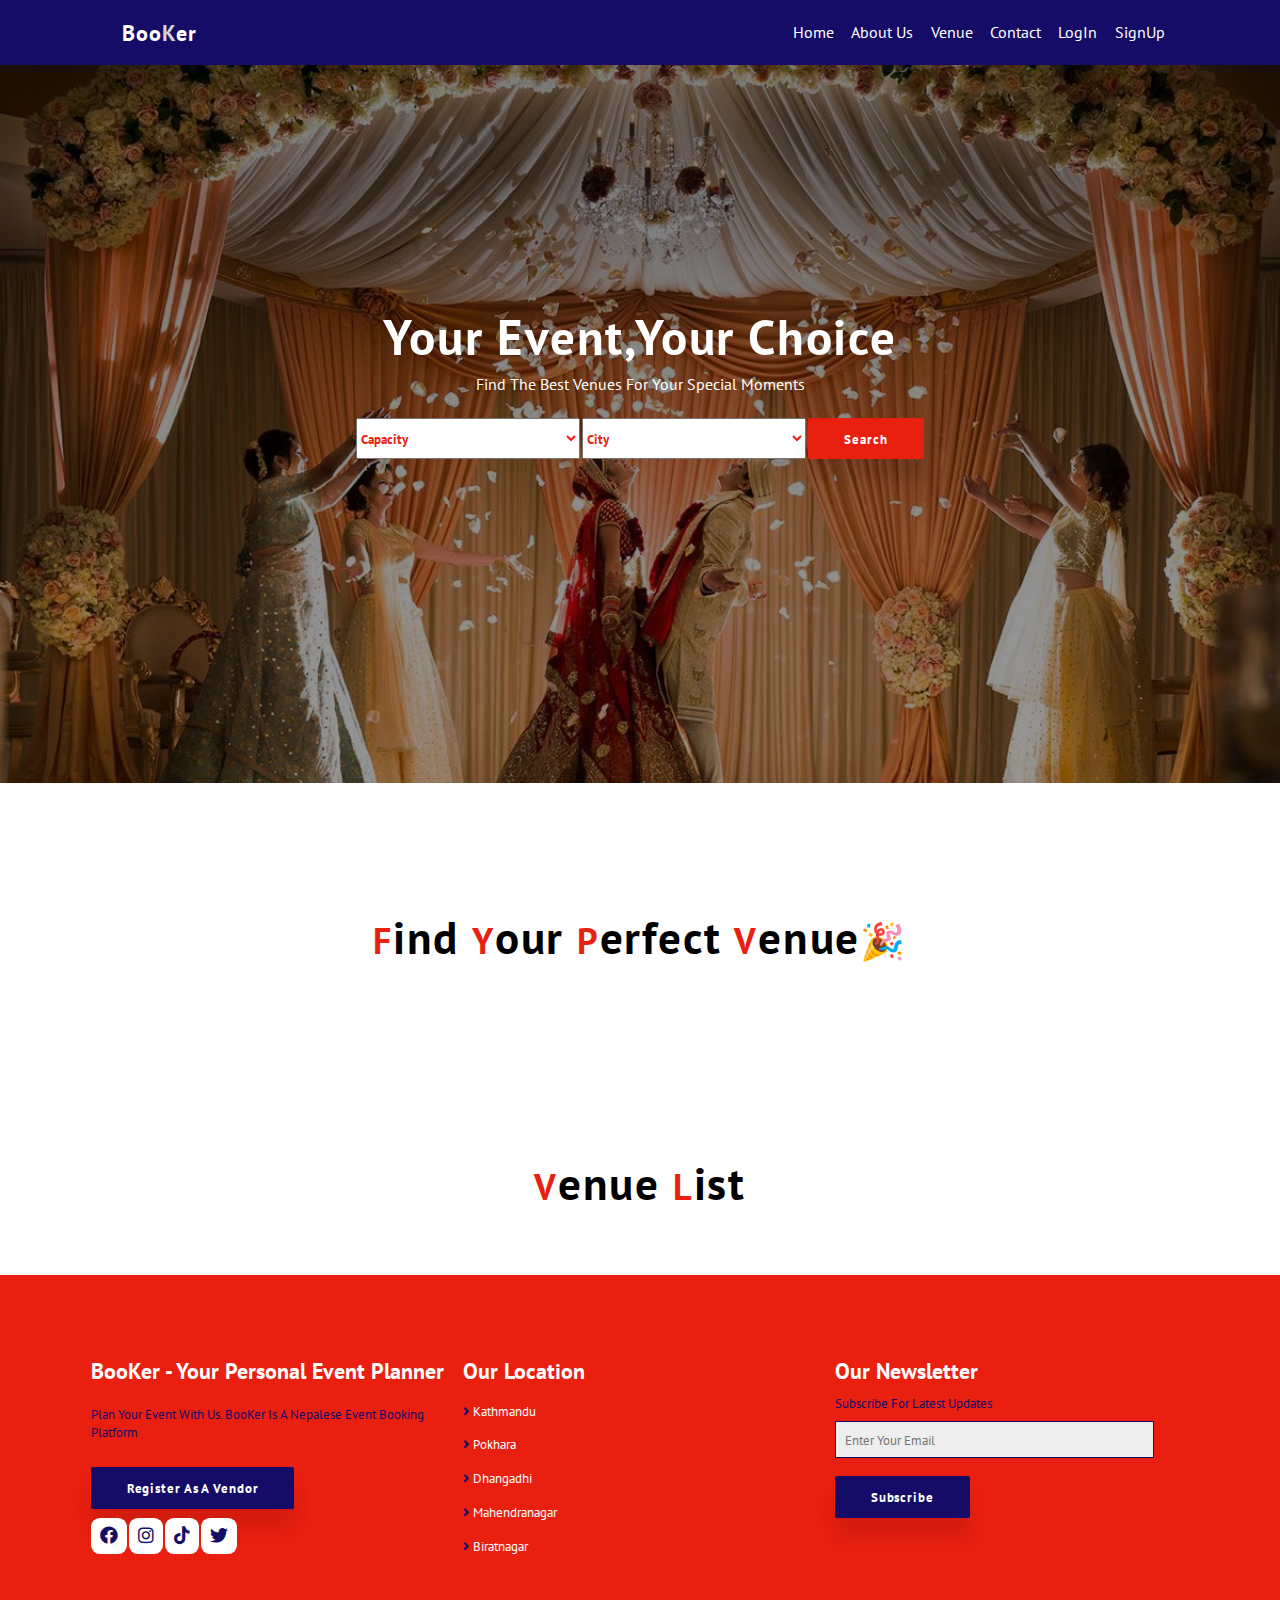
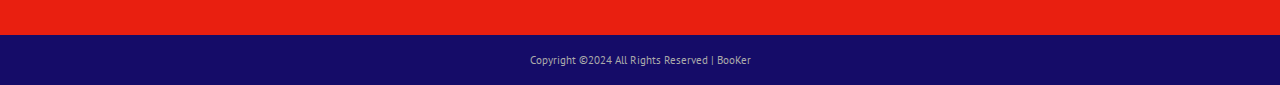
<file: index.html>
<!DOCTYPE html>
<html lang="en">

<head>
    <meta charset="UTF-8">
    <meta http-equiv="X-UA-Compatible" content="IE=edge">
    <meta name="viewport" content="width=device-width, initial-scale=1.0">
    <title>Boo---Ker</title>
    <link rel="stylesheet" href="style.css">
    <link rel="stylesheet" href="https://cdnjs.cloudflare.com/ajax/libs/font-awesome/5.15.4/css/all.min.css">
    <!-- ...Bootstrap link.... -->
    <!-- <link href="https://cdn.jsdelivr.net/npm/bootstrap@5.3.3/dist/css/bootstrap.min.css" rel="stylesheet" integrity="sha384-QWTKZyjpPEjISv5WaRU9OFeRpok6YctnYmDr5pNlyT2bRjXh0JMhjY6hW+ALEwIH" crossorigin="anonymous">
    <script src="https://cdn.jsdelivr.net/npm/bootstrap@5.3.3/dist/js/bootstrap.bundle.min.js" integrity="sha384-YvpcrYf0tY3lHB60NNkmXc5s9fDVZLESaAA55NDzOxhy9GkcIdslK1eN7N6jIeHz" crossorigin="anonymous"></script> -->
</head>

<body>
    <header class="head">
        <a href="#" class="logo">&nbsp;Boo<span>K</span>er&nbsp;</a>
        <nav class="navbar ">
            <a href="#" class="active">Home</a>
            <a href="#aboutUs">About Us</a>
            <!-- <a href="#service">Service</a> -->
            <!-- <a href="#vendor">Vendors</a> -->
            <a href="#venue">Venue</a>
            <!-- <a href="#invite">E-invites</a> -->
            <a href="#contact">Contact </a>
            <!-- <button type="button" class="btn btn-warning">Login</button> -->
            <!-- <a class="btn btn-primary" href="#" role="button">Link</a> -->

            <a href="logIn.html">LogIn</a>
            <a href="signUp.html">SignUp</a>
        </nav>
        <div id="menu-bar"><i class="fas fa-bars"></i></div>
    </header>
    <!---------------------------Home--------------------->
    <section class="home" id="home">
        <form action="#">
            <div class="search-box">
                <h1>Your Event,Your Choice</h1>
                <p>Find the best Venues for your special Moments </p>
                <select type="text" class="search-field">
            <option disabled selected>Capacity</option>
            <option value="Wedding">Wedding Venues</option>
            <option value="Birthday">Birthday Venues </option>
            <option value="Anniversary">Anniversary Venues </option>
            <option value="Engagement">Engagement Venues </option>
            <option value="Ceremonial">Ceremonial Venues </option>
        </select>
                <select type="text" class="search-field">
            <option disabled selected>City</option>
            <option value="Kathmandu">Kathmandu</option>
            <option value="Pokhara">Pokhara</option>
            <option value="Dhangadhi">Dhangadhi</option>
            <option value="Mahendranagar">Mahendranagar</option>
            <option value="Biratnagar">Biratnagar</option>
        </select>
                <button class="btn">Search</button>
            </div>
        </form>
    </section>

    <!------------------------services-------------------->
    <!-- <section class="service" id="service">
        <div class="title">
            <h1><span>S</span>ervice</h1>
        </div>
        <div class="services-row">
            <div class="services-col">
                <i class="fas fa-book-open"></i>
                <h2>invitation</h2>
                <p>Lorem ipsum dolor sit amet, at mei dolore tritani repudiandae.</p>
            </div>
            <div class="services-col">
                <i class="fas fa-camera"></i>
                <h2>Photography & Video</h2>
                <p>Lorem ipsum dolor sit amet, at mei dolore tritani repudiandae.</p>
            </div>
            <div class="services-col">
                <i class="fas fa-brush"></i>
                <h2>Beauty & Makeup</h2>
                <p>Lorem ipsum dolor sit amet, at mei dolore tritani repudiandae.</p>
            </div>
            <div class="services-col">
                <i class="fab fa-pagelines"></i>
                <h2>Wedding flowers</h2>
                <p>Lorem ipsum dolor sit amet, at mei dolore tritani repudiandae.</p>
            </div>
            <div class="services-col">
                <i class="fas fa-birthday-cake"></i>
                <h2>wedding cake</h2>
                <p>Lorem ipsum dolor sit amet, at mei dolore tritani repudiandae.</p>
            </div>
            <div class="services-col">
                <i class="fas fa-music"></i>
                <h2>music band</h2>
                <p>Lorem ipsum dolor sit amet, at mei dolore tritani repudiandae.</p>
            </div>
            <div class="services-col">
                <i class="fas fa-utensils"></i>
                <h2>Catering</h2>
                <p>Lorem ipsum dolor sit amet, at mei dolore tritani repudiandae.</p>
            </div>
            <div class="services-col">
                <i class="fas fa-ring"></i>
                <h2>Jewellery</h2>
                <p>Lorem ipsum dolor sit amet, at mei dolore tritani repudiandae.</p>
            </div>
        </div> -->
    </section>
    <!-----------------------------vendor------------------->
    <!-- <section class="vendor" id="vendor">
        <div class="title">
            <h1><span>F</span>ind <span>Y</span>our <span>P</span>erfect <span>V</span>enue<span>🎉 </h1>
        </div>
        <div class="vendor-list">
            <div class="vendor-row">
                <div class="rate">4.5&nbsp;<i class="fa fa-star" aria-hidden="true"></i></div>
                <img src="images/im1.jpg" alt="img">
                <h2>Balkumari Banquet</h2>
                <p> <i>@Kathmandu</i></p>  
                <h3>Rs.20,000 onwards</h3>
            </div>
            <div class="vendor-row">
                <div class="rate">4.2&nbsp;<i class="fa fa-star" aria-hidden="true"></i></div>
                <img src="images/im2.jpg" alt="img">
                <h2>The Crown Palace</h2>
                <p><i>@Pokhara</i></p>
                <h3>Rs.2.5-4 Lakh</h3>
            </div>
            <div class="vendor-row">
                <div class="rate">5.0&nbsp;<i class="fa fa-star" aria-hidden="true"></i></div>
                <img src="images/im3.jpg" alt="img">
                <h2>Wedding Junction</h2>
                <p><i>@Kathmandu</i></p>
                <h3>Rs.80,000-30,00,000</h3>
            </div>
            <div class="vendor-row">
                <div class="rate">4.1&nbsp;<i class="fa fa-star" aria-hidden="true"></i></div>
                <img src="images/im4.jpg" alt="img">
                <h2>Shelby Venues</h2>
                <p><i>@Dhangadhi</i></p>
                <h3>Rs.80,000 Onwards</h3>
            </div>
            <div class="vendor-row">
                <div class="rate">4.3&nbsp;<i class="fa fa-star" aria-hidden="true"></i></div>
                <img src="images/im5.jpg" alt="img">
                <h2>Opera Plaza</h2>
                <p><i>@Mahendranagar</i></p>
                <h3>Rs.80,000-30,00,000</h3>
            </div>
            <div class="vendor-row">
                <div class="rate">4.0&nbsp;<i class="fa fa-star" aria-hidden="true"></i></div>
                <img src="images/im6.jpg" alt="img">
                <h2>Soaltee Crown Plaza</h2>
                <p><i>@Biratnagar</i></p>
                <h3>Rs.1.8 Lakh</h3>
            </div>
        </div>
    </section> -->


    <section class="vendor" id="vendor">
        <div class="title">
            <h1><span>F</span>ind <span>Y</span>our <span>P</span>erfect <span>V</span>enue<span>🎉</span></h1>
        </div>
        <div class="vendor-list" id="vendor-list">
            <!-- Vendor rows will be dynamically inserted here -->
        </div>
    </section>


    <!----------------------------venue Section-------------->
    <section class="notes" id="notes">
        <div class="title">
            <h1><span>V</span>enue <span>L</span>ist</h1>
        </div>
        <div class="venue-list" id="venue-list">
            <!-- Venue boxes will be dynamically inserted here -->
        </div>
    </section>
    <!------------------E-invitation------------------>
    <!-- <section class="invite" id="invite">
        <div class="title">
            <h1>Card<span>Design</span></h1>
            <p>Choose the best card Design.</p>
        </div>
        <div class="invitation-row">
            <div class="invitation-box">
                <img src="card-1.jpg" alt="">
            </div>
            <div class="invitation-box">
                <img src="card-2.jpg" alt="">
            </div>
            <div class="invitation-box">
                <img src="card-3.jpg" alt="">
            </div>
            <div class="invitation-box">
                <img src="card-4.jpg" alt="">
            </div>
            <div class="invitation-box">
                <img src="card-5.jpg" alt="">
            </div>
            <div class="invitation-box">
                <img src="card-6.jpg" alt="">
            </div>
            <div class="invitation-box">
                <img src="card-7.jpg" alt="">
            </div>
            <div class="invitation-box">
                <img src="card-8.jpg" alt="">
            </div>
            <div class="invitation-box">
                <img src="card-9.jpg" alt="">
            </div>
            <div class="invitation-box">
                <img src="card-10.jpg" alt="">
            </div>
            <div class="invitation-box">
                <img src="card-11.jpg" alt="">
            </div>
            <div class="invitation-box">
                <img src="card-12.jpg" alt="">
            </div>
        </div>
    </section> -->

    <!--------------------------------------------footer section--------------------------->
    <footer id="contact">
        <div class="container">
            <div class="f-container">
                <h2>BooKer - Your Personal Event Planner</h2><br>
                <p>Plan your Event with Us. BooKer is a Nepalese Event booking platform </p>
                <div>
                    <button class="btn">Register as a Vendor</button>
                </div>
                <div class="social">
                    <i class="fab fa-facebook"></i>
                    <i class="fab fa-instagram"></i>
                    <i class="fab fa-tiktok"></i>
                    <i class="fab fa-twitter"></i>
                    <!-- <i class="fab fa-pinterest"></i> -->
                </div>
            </div>
            <div class="f-container">
                <h2>Our Location</h2>
                <a href="#"><i class="fas fa-angle-right"></i>Kathmandu</a>
                <a href="#"><i class="fas fa-angle-right"></i>Pokhara</a>
                <a href="#"><i class="fas fa-angle-right"></i>Dhangadhi</a>
                <a href="#"><i class=" fas fa-angle-right "></i>Mahendranagar</a>
                    <a href="#"><i class="fas fa-angle-right "></i>Biratnagar</a>
                </div>
                
                <div class="f-container ">
                    <h2>Our Newsletter</h2>
                    <p>Subscribe for latest updates</p>
                    <input type="text " placeholder="Enter Your Email ">
                    <button class="btn ">Subscribe</button>
                    </div>
            </div>
        </footer>
        <div class="copyright ">
            <p>Copyright ©2024 All Rights Reserved | BooKer</p>
        </div>
</body>
<script>
     let menu = document.querySelector('#menu-bar');
    let head = document.querySelector('.head .navbar');

    menu.onclick = () => {
        head.classList.toggle('active');
    };

    window.onscroll = () => {
        head.classList.remove('active');
        if (window.scrollY > 60) {
            document.querySelector('#menu-bar').classList.add('active');
        } else {
            document.querySelector('#menu-bar').classList.remove('active');
        }
    };

</script>    
<script src="script.js"> </script>
</html>
</file>
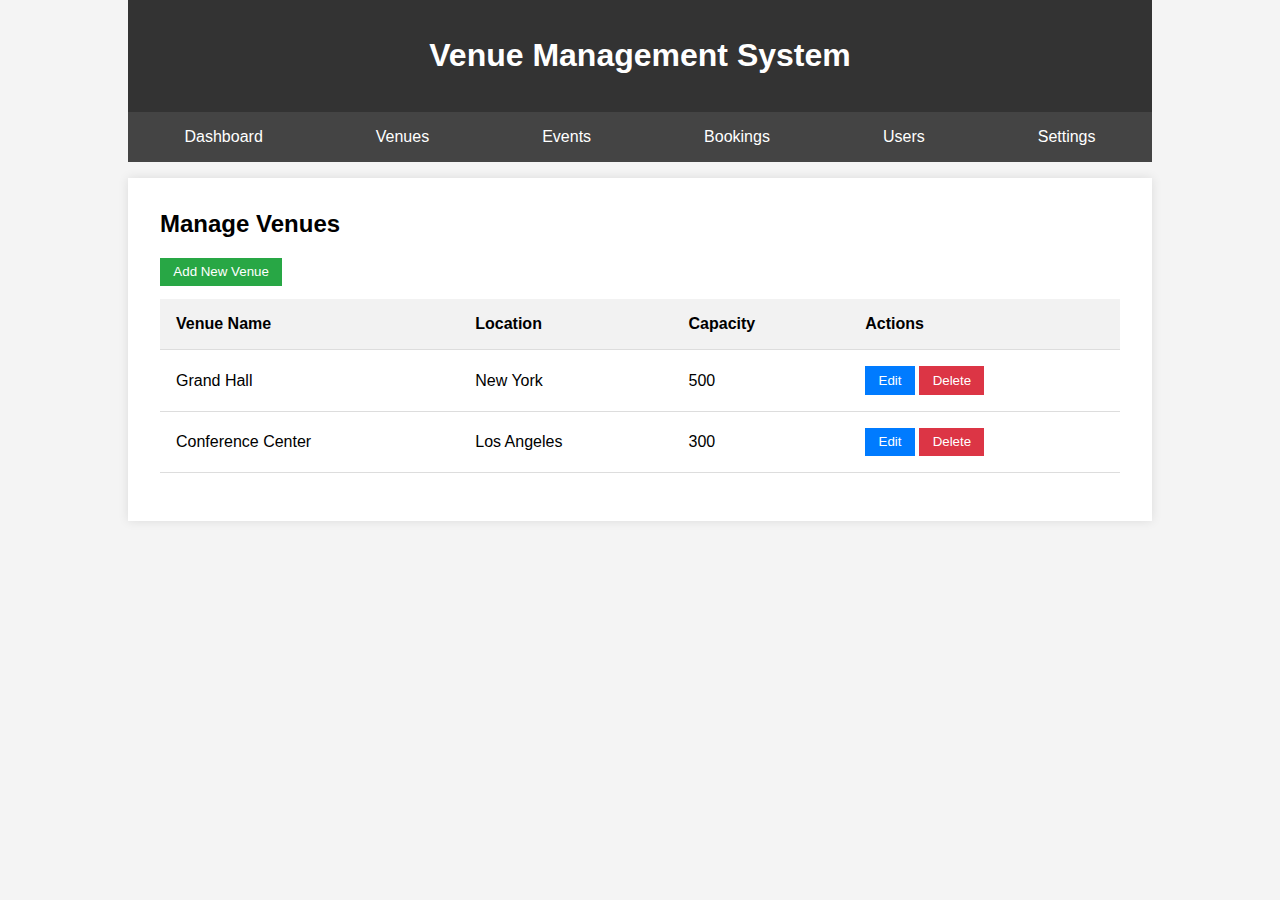
<file: VenueAdmin/venueindex.html>
<!DOCTYPE html>
<html lang="en">
<head>
    <meta charset="UTF-8">
    <meta name="viewport" content="width=device-width, initial-scale=1.0">
    <title>Venue Management</title>
    <link rel="stylesheet" href="./venuestyle.css">
</head>
<body>
    <div class="container">
        <header>
            <h1>Venue Management System</h1>
        </header>
        <nav>
            <ul>
                <li><a href="#">Dashboard</a></li>
                <li><a href="#">Venues</a></li>
                <li><a href="#">Events</a></li>
                <li><a href="#">Bookings</a></li>
                <li><a href="#">Users</a></li>
                <li><a href="#">Settings</a></li>
            </ul>
        </nav>
        <main>
            <h2>Manage Venues</h2>
            <button class="add-venue-btn">Add New Venue</button>
            <table>
                <thead>
                    <tr>
                        <th>Venue Name</th>
                        <th>Location</th>
                        <th>Capacity</th>
                        <th>Actions</th>
                    </tr>
                </thead>
                <tbody>
                    <tr>
                        <td>Grand Hall</td>
                        <td>New York</td>
                        <td>500</td>
                        <td>
                            <button class="edit-btn">Edit</button>
                            <button class="delete-btn">Delete</button>
                        </td>
                    </tr>
                    <tr>
                        <td>Conference Center</td>
                        <td>Los Angeles</td>
                        <td>300</td>
                        <td>
                            <button class="edit-btn">Edit</button>
                            <button class="delete-btn">Delete</button>
                        </td>
                    </tr>
                </tbody>
            </table>
        </main>
    </div>

    <!-- Add Venue Modal -->
    <div id="add-venue-modal" class="modal">
        <div class="modal-content">
            <span class="close-btn">&times;</span>
            <h2>Add New Venue</h2>
            <form>
                <label for="venue-name">Venue Name</label>
                <input type="text" id="venue-name" name="venue-name">
                
                <label for="location">Location</label>
                <input type="text" id="location" name="location">
                
                <label for="capacity">Capacity</label>
                <input type="number" id="capacity" name="capacity">
                
                <button type="submit">Add Venue</button>
            </form>
        </div>
    </div>
</body>
</html>
</file>
<file: style.css>
@import url('https://fonts.googleapis.com/css2?family=PT+Sans:ital@0;1&display=swap');
:root {
    --clr1: rgb(21, 12, 104);
    --clr2: rgb(233, 31, 16);
    --clr3: #fff;
    --clr4: #000;
    --clr5: lightgray;
    --clr6: yellow;
}

* {
    margin: 0;
    padding: 0;
    box-sizing: border-box;
    text-decoration: none;
    text-transform: capitalize;
    font-family: 'PT Sans', sans-serif;
    box-sizing: border-box;
}

html {
    font-size: 56%;
    overflow-x: hidden;
    scroll-behavior: smooth;
}

html::-webkit-scrollbar {
    width: 1rem;
}

html::-webkit-scrollbar-thumb {
    background: var(--clr1);
}

section {
    padding: 7rem 9%;
    margin-top: 7rem;
}

section h3 {
    font-size: 3rem;
    color: var(--clr2);
    text-transform: none;
    text-align: center;
    letter-spacing: .2rem;
}

section p {
    color: var(--clr3);
    font-size: 1.5rem;
    text-transform: capitalize;
    line-height: 2.5rem;
    justify-content: flex-start;
}

section h4 {
    margin: 0 0 1rem 30rem;
    width: 40%;
    font-size: 4rem;
    color: var(--clr3);
    text-transform: uppercase;
    text-align: center;
    align-items: center;
    letter-spacing: .2rem;
    background: var(--clr1);
}

.btn {
    margin-top: 2rem;
    padding: 1.3rem 4rem;
    font-size: 1.5rem;
    text-transform: capitalize;
    letter-spacing: .1rem;
    font-weight: 600;
    color: var(--clr3);
    background-color: var(--clr2);
    border: none;
    box-shadow: 0rem 2rem 2rem rgba(0, 0, 0, 0.1);
    transition: all 0.3s ease 0s;
    cursor: pointer;
    outline: none;
}

.btn:hover {
    transform: translateY(-1rem);
    transition: all .5s ease;
}

.title {
    text-align: center;
    font-family: sans-serif;
    font-size: 2.5rem;
    letter-spacing: .2rem;
}

.title span {
    color: var(--clr2);
    font-size: 4rem;
}

.title p {
    font-size: 1.8rem;
    font-weight: 600;
    color: var(--clr4);
}


/*----------------------header section---------------*/

.head {
    position: fixed;
    top: 0;
    left: 0;
    right: 0;
    z-index: 1000;
    background: var(--clr1);
    padding: 2rem 9%;
    display: flex;
    align-items: center;
    justify-content: space-between;
}

.fa-heart {
    color: red;
}

.head .logo {
    font-size: 2.5rem;
    color: var(--clr3);
    font-weight: 600;
    letter-spacing: .1rem;
}

span {
    color: var(--clr5);
    font-size: 2.5rem;
}

.head .navbar {
    font-size: 1.8rem;
    justify-content: space-between;
    font-weight: 500;
}

.head .navbar a {
    padding-left: 1.5rem;
    color: var(--clr3);
}

#menu-bar {
    display: none;
    color: var(--clr3);
}


/*----------------------Home-------------*/

.home {
    background: linear-gradient(rgba(0, 0, 0, 0.5), rgba(0, 0, 0, 0.4)), url("images/back-1.jpg");
    background-position: center;
    background-repeat: no-repeat;
    background-size: cover;
    justify-content: center;
    align-items: center;
    height: 80vh;
}

.search-box {
    margin: 20rem 0 0 0;
    color: var(--clr3);
    text-align: center;
}

.search-box h1 {
    font-size: 5.5rem;
    text-transform: capitalize;
    font-weight: 600;
    letter-spacing: .2rem;
}

.search-box p {
    font-size: 1.8rem;
    margin: .5rem 0;
}

.search-field {
    width: 25rem;
    height: 4.5rem;
    font-size: 1.5rem;
    font-weight: 600;
    color: var(--clr2);
}

@media(max-width:767px) {
    .search-box h1 {
        font-size: 4rem;
    }
    .search-field {
        width: 15rem;
    }
}


/*-------------------services--------------*/

.services-row {
    display: flex;
    justify-content: center;
    flex-wrap: wrap;
    align-items: center;
}

.services-col {
    height: 22rem;
    color: rgb(236, 68, 90);
    background: url("back-2.png");
    background-color: lightgray;
    background-position: center;
    background-size: cover;
    border-radius: 15px;
    flex: 1 1 25rem;
    padding: 1.2rem;
    margin: 1.5rem;
}

.services-col i {
    padding: 2.2rem;
    border: none;
    background: aliceblue;
    border-radius: 5rem;
    font-size: 2.8rem;
}

.services-col h2 {
    padding: 1rem 0;
    font-size: 2rem;
    color: #000;
}

.services-col p {
    font-size: 1.2rem;
    color: #000;
}

@media (max-width:767px) {
    .service {
        margin-bottom: 30rem;
    }
}


/*----------------------vendor section------------*/

.vendor-list {
    align-items: center;
    justify-content: center;
    display: flex;
    flex-wrap: wrap;
}

.vendor .vendor-row {
    max-width: 1300px;
    background: rgb(245, 236, 245);
    height: 35rem;
    flex: 1 1 30rem;
    padding: 1.2rem;
    margin: 1.5rem;
    border-radius: 1rem;
    box-shadow: 0 .2rem .5rem rgb(236, 68, 90);
}

.vendor-row:hover {
    transition: 1s cubic-bezier(0.075, 0.82, 0.165, 1);
    transform: rotate(5deg);
}

.vendor-row .rate {
    width: 6rem;
    padding: .5rem .1rem;
    color: #000;
    border: none;
    background: var(--clr6);
    font-size: 1.6rem;
    font-weight: 400;
}

.vendor .vendor-row img {
    height: 20rem;
    width: 100%;
    object-fit: cover;
}

.vendor-row h2 {
    font-size: 2rem;
    font-weight: 600;
}

.vendor-row p {
    font-size: 1.2rem;
    font-weight: 500;
    color: var(--clr4);
}

.vendor h3 {
    font-size: 2rem;
    color: var(clr2);
    background: var(--clr4);
}


/*----------------------------venue section-----------------*/

.venue .venue-list {
    display: flex;
    align-items: center;
    justify-content: center;
    flex-wrap: wrap;
} 

 .venue .venue-list .venue-box {
    flex: 1 1 50rem;
    margin: 1rem;
    position: relative;
    border-radius: .6rem;
    overflow: hidden;
    height: 20rem;
} 

 .venue .venue-list .venue-box img {
    height: 100%;
    width: 100%;
    object-fit: cover;
} 

 .venue .venue-list .venue-box .venue-info {
    display: flex;
    flex-flow: column;
    align-items: center;
    justify-content: center;
    position: absolute;
    top: 0;
    left: 0;
    height: 100%;
    width: 100%;
    color: #fff;
    background: rgba(46, 39, 40, 0.5);
    transform: scale(1.3);
    opacity: 0;
    transition: 1s ease;
} 

 .venue .venue-list .venue-box:hover .venue-info {
    transform: scale(1);
    opacity: 1;
} 

 .venue .venue-list .venue-box .venue-info h2 {
    letter-spacing: .1rem;
    font-size: 3rem;
} 

 .venue .venue-list .venue-box .venue-info p {
    letter-spacing: .1rem;
    font-size: 2rem;
} 

 .venue .venue-list .venue-box .venue-info .btn {
    width: 12rem;
    height: 4rem;
    margin: 1rem;
    padding: .6rem;
    letter-spacing: .1rem;
    font-size: 1.6rem;
    font-weight: 700;
    color: #fff;
    background: rgb(236, 68, 90);
    border: none;
    border-radius: .5rem;
}

/*--------------------------e-invitation section-----------*/

.invite .invitation-row {
    display: flex;
    align-items: center;
    justify-content: center;
    flex-wrap: wrap;
}

.invite .invitation-row .invitation-box {
    flex: 1 1 25rem;
    margin: 1rem;
    position: relative;
    border: .2rem dotted var(--clr2);
    padding: 2rem;
    border-radius: .6rem;
    overflow: hidden;
    height: 30rem;
}

.invite .invitation-row .invitation-box:hover {
    transition: .5s ease;
    transform: translateY(-2rem);
}

.invite .invitation-row .invitation-box img {
    height: 100%;
    width: 100%;
    object-fit: cover;
}


/*---------------------------footer section-------------*/

footer {
    padding: 5rem 5%;
}

#contact {
    background-color: var(--clr2);
}

.container {
    padding: 3rem;
    display: grid;
    grid-template-columns: 1fr 1fr 1fr;
    grid-gap: 2rem;
}

.f-container h2 {
    font-size: 2.5rem;
    color: var(--clr3);
    padding: 1rem 0;
}

.f-container a {
    font-size: 1.4rem;
    text-decoration: none;
    color: var(--clr3);
    padding: 1rem 0;
    display: block;
}

.f-container a:hover {
    transform: translateX(.5rem);
    transition: .5s ease;
}

.f-container i {
    padding-right: .5rem;
    color: var(--clr1);
}

.f-container p {
    padding-bottom: 1rem;
    font-size: 1.5rem;
    color: var(--clr1);
}

.f-container input {
    width: 90%;
    padding: 1rem;
    background: #eee;
    border: .2rem solid var(--clr1);
}

.f-container .btn {
    background: var(--clr1);
    color: #fff;
    cursor: pointer;
    margin-top: 2rem;
    border-radius: .2rem;
}

.f-container .social i {
    margin-top: 1rem;
    font-size: 2rem;
    background: var(--clr3);
    border-radius: 1rem;
    padding: 1rem;
}

.f-container .social i:hover {
    transform: rotate(360deg);
    transition: 1s ease;
}

.footer-content {
    padding: 2rem 0;
    text-align: center;
}

.footer-content h1 {
    font-size: 3rem;
    color: #aaa;
}

.copyright {
    padding: 2rem 0;
    text-align: center;
    background: var(--clr1);
    color: #fff;
    font-size: 1.5rem;
}

.copyright p {
    font-size: 1.2rem;
    color: #aaa;
}


/*----------------------media Query-------------------*/

@media(max-width:1200px) {
    html {
        font-size: 55%;
    }
    .head {
        padding: 3rem;
    }
    section {
        padding: 3rem 2rem;
    }
}

@media(max-width:991px) {
    html {
        font-size: 55%;
    }
    .head {
        padding: 3rem;
    }
    #menu-bar {
        display: inline-block;
        font-size: 2rem;
    }
    .navbar {
        position: absolute;
        top: 99%;
        left: 0;
        right: 0;
        background: var(--clr2);
        clip-path: polygon(0 0, 100% 0%, 100% 0, 0 0);
    }
    .head .navbar.active {
        clip-path: polygon(0 0, 100% 0%, 100% 100%, 0% 100%);
    }
    .navbar a {
        display: block;
        margin: 2rem;
    }
    .inner-content {
        margin-top: 2rem;
    }
    .service,
    .vendor-list,
    .venue-list,
    .invitation-row,
    .container {
        display: inline-block;
    }
    .in-box {
        margin-bottom: 2rem;
    }
    .blog-content {
        padding: 1rem;
    }
    section h4 {
        font-size: 3rem;
        margin-left: 10rem;
        text-align: center;
    }
}

@media(max-width:768px) {
    .home-content {
        display: inline-block;
    }
    .home .inner-content {
        text-align: center;
    }
    .home .inner-content-img img {
        width: 35rem;
        align-items: center;
    }
}

@media(max-width:450px) {
    html {
        font-size: 50%;
    }
    .head {
        padding: 3rem;
    }
}
</file>
<file: VenueAdmin/venuestyle.css>
body {
    font-family: Arial, sans-serif;
    background-color: #f4f4f4;
    margin: 0;
    padding: 0;
}

.container {
    width: 80%;
    margin: 0 auto;
}

header {
    background-color: #333;
    color: white;
    padding: 1em 0;
    text-align: center;
}

nav ul {
    list-style: none;
    padding: 0;
    background-color: #444;
    margin: 0;
    display: flex;
    justify-content: space-around;
}

nav ul li {
    flex-grow: 1;
    text-align: center;
}

nav ul li a {
    display: block;
    padding: 1em;
    color: white;
    text-decoration: none;
}

nav ul li a:hover {
    background-color: #555;
}

main {
    background-color: white;
    padding: 2em;
    box-shadow: 0 0 10px rgba(0, 0, 0, 0.1);
    margin-top: 1em;
}

h2 {
    margin-top: 0;
}

.add-venue-btn {
    background-color: #28a745;
    color: white;
    padding: 0.5em 1em;
    border: none;
    cursor: pointer;
    margin-bottom: 1em;
}

.add-venue-btn:hover {
    background-color: #218838;
}

table {
    width: 100%;
    border-collapse: collapse;
    margin-bottom: 1em;
}

th, td {
    padding: 1em;
    text-align: left;
    border-bottom: 1px solid #ddd;
}

th {
    background-color: #f2f2f2;
}

button.edit-btn, button.delete-btn {
    background-color: #007bff;
    color: white;
    padding: 0.5em 1em;
    border: none;
    cursor: pointer;
}

button.delete-btn {
    background-color: #dc3545;
}

button.edit-btn:hover {
    background-color: #0056b3;
}

button.delete-btn:hover {
    background-color: #c82333;
}

/* Modal Styles */
.modal {
    display: none;
    position: fixed;
    z-index: 1;
    left: 0;
    top: 0;
    width: 100%;
    height: 100%;
    overflow: auto;
    background-color: rgba(0, 0, 0, 0.4);
}

.modal-content {
    background-color: white;
    margin: 10% auto;
    padding: 20px;
    border: 1px solid #888;
    width: 80%;
    max-width: 500px;
}

.close-btn {
    color: #aaa;
    float: right;
    font-size: 28px;
    font-weight: bold;
}

.close-btn:hover,
.close-btn:focus {
    color: black;
    text-decoration: none;
    cursor: pointer;
}

form label {
    display: block;
    margin: 1em 0 0.5em;
}

form input {
    width: 100%;
    padding: 0.
}
</file>
